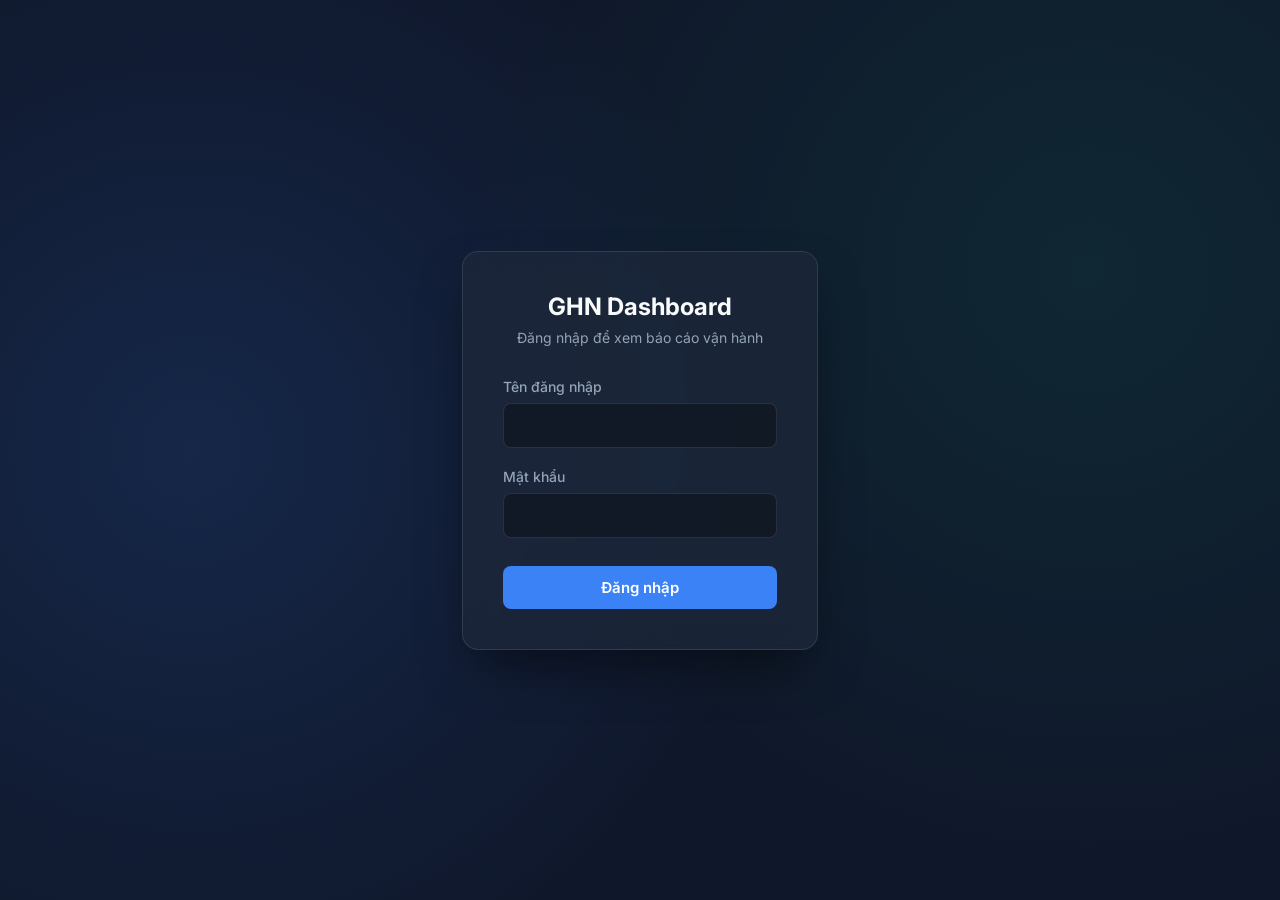
<file: login.html>
<!DOCTYPE html>
<html lang="vi">
<head>
    <meta charset="UTF-8">
    <meta name="viewport" content="width=device-width, initial-scale=1.0">
    <meta name="robots" content="noindex, nofollow">
    <title>Đăng nhập - GHN Dashboard</title>
    <link href="https://fonts.googleapis.com/css2?family=Inter:wght@400;500;600;700&display=swap" rel="stylesheet">
    <style>
        :root {
            --bg-dark: #0f172a;
            --card-bg: rgba(30, 41, 59, 0.7);
            --border-color: rgba(255, 255, 255, 0.1);
            --text-primary: #f8fafc;
            --text-secondary: #94a3b8;
            --accent-blue: #3b82f6;
            --error: #ef4444;
        }
        * { margin: 0; padding: 0; box-sizing: border-box; }
        body {
            font-family: 'Inter', sans-serif;
            background-color: var(--bg-dark);
            color: var(--text-primary);
            min-height: 100vh;
            display: flex;
            align-items: center;
            justify-content: center;
            background-image:
                radial-gradient(circle at 15% 50%, rgba(59, 130, 246, 0.15) 0%, transparent 50%),
                radial-gradient(circle at 85% 30%, rgba(16, 185, 129, 0.1) 0%, transparent 50%);
        }
        .login-container {
            width: 100%;
            max-width: 420px;
            padding: 2rem;
        }
        .login-card {
            background: var(--card-bg);
            backdrop-filter: blur(12px);
            -webkit-backdrop-filter: blur(12px);
            border: 1px solid var(--border-color);
            border-radius: 16px;
            padding: 2.5rem;
            box-shadow: 0 25px 50px -12px rgba(0, 0, 0, 0.5);
        }
        .login-header {
            text-align: center;
            margin-bottom: 2rem;
        }
        .login-header h1 {
            font-size: 1.5rem;
            font-weight: 700;
            margin-bottom: 0.5rem;
        }
        .login-header p {
            color: var(--text-secondary);
            font-size: 0.875rem;
        }
        .form-group {
            margin-bottom: 1.25rem;
        }
        .form-group label {
            display: block;
            font-size: 0.875rem;
            font-weight: 500;
            color: var(--text-secondary);
            margin-bottom: 0.5rem;
        }
        .form-group input {
            width: 100%;
            padding: 0.75rem 1rem;
            background: rgba(0, 0, 0, 0.3);
            border: 1px solid var(--border-color);
            border-radius: 8px;
            color: var(--text-primary);
            font-size: 0.9375rem;
            font-family: 'Inter', sans-serif;
            transition: border-color 0.2s ease;
        }
        .form-group input:focus {
            outline: none;
            border-color: var(--accent-blue);
            box-shadow: 0 0 0 3px rgba(59, 130, 246, 0.15);
        }
        .btn-login {
            width: 100%;
            padding: 0.75rem;
            background: var(--accent-blue);
            color: white;
            border: none;
            border-radius: 8px;
            font-size: 0.9375rem;
            font-weight: 600;
            font-family: 'Inter', sans-serif;
            cursor: pointer;
            transition: all 0.2s ease;
            margin-top: 0.5rem;
        }
        .btn-login:hover {
            background: #2563eb;
            transform: translateY(-1px);
        }
        .btn-login:disabled {
            opacity: 0.5;
            cursor: not-allowed;
            transform: none;
        }
        .error-message {
            background: rgba(239, 68, 68, 0.15);
            border: 1px solid rgba(239, 68, 68, 0.3);
            color: #fca5a5;
            padding: 0.75rem 1rem;
            border-radius: 8px;
            font-size: 0.875rem;
            margin-bottom: 1rem;
            display: none;
        }
        .error-message.visible { display: block; }
    </style>
</head>
<body>
    <div class="login-container">
        <div class="login-card">
            <div class="login-header">
                <h1>GHN Dashboard</h1>
                <p>Đăng nhập để xem báo cáo vận hành</p>
            </div>
            <div id="error-msg" class="error-message"></div>
            <form id="login-form">
                <div class="form-group">
                    <label for="username">Tên đăng nhập</label>
                    <input type="text" id="username" name="username" required autocomplete="username">
                </div>
                <div class="form-group">
                    <label for="password">Mật khẩu</label>
                    <input type="password" id="password" name="password" required autocomplete="current-password">
                </div>
                <button type="submit" class="btn-login" id="btn-login">Đăng nhập</button>
            </form>
        </div>
    </div>
    <script>
        document.addEventListener('DOMContentLoaded', function() {
            // Check if already authenticated
            var existingToken = localStorage.getItem('session_token');
            if (existingToken) {
                fetch('/api/check-auth', {
                    headers: { 'Authorization': 'Bearer ' + existingToken }
                })
                .then(function(r) { if (r.ok) window.location.href = '/index.html'; })
                .catch(function() {});
            }

            var form = document.getElementById('login-form');
            var errorDiv = document.getElementById('error-msg');
            var btn = document.getElementById('btn-login');

            form.addEventListener('submit', function(e) {
                e.preventDefault();
                errorDiv.classList.remove('visible');
                btn.disabled = true;
                btn.textContent = 'Đang đăng nhập...';

                fetch('/api/login', {
                    method: 'POST',
                    headers: { 'Content-Type': 'application/json' },
                    body: JSON.stringify({
                        username: document.getElementById('username').value,
                        password: document.getElementById('password').value
                    })
                })
                .then(function(response) {
                    return response.json().then(function(data) {
                        return { ok: response.ok, data: data };
                    });
                })
                .then(function(result) {
                    if (result.ok && result.data.ok && result.data.token) {
                        localStorage.setItem('session_token', result.data.token);
                        window.location.href = '/index.html';
                    } else {
                        errorDiv.textContent = result.data.error || 'Đăng nhập thất bại';
                        errorDiv.classList.add('visible');
                    }
                })
                .catch(function() {
                    errorDiv.textContent = 'Lỗi kết nối. Vui lòng thử lại.';
                    errorDiv.classList.add('visible');
                })
                .finally(function() {
                    btn.disabled = false;
                    btn.textContent = 'Đăng nhập';
                });
            });
        });
    </script>
</body>
</html>
</file>
